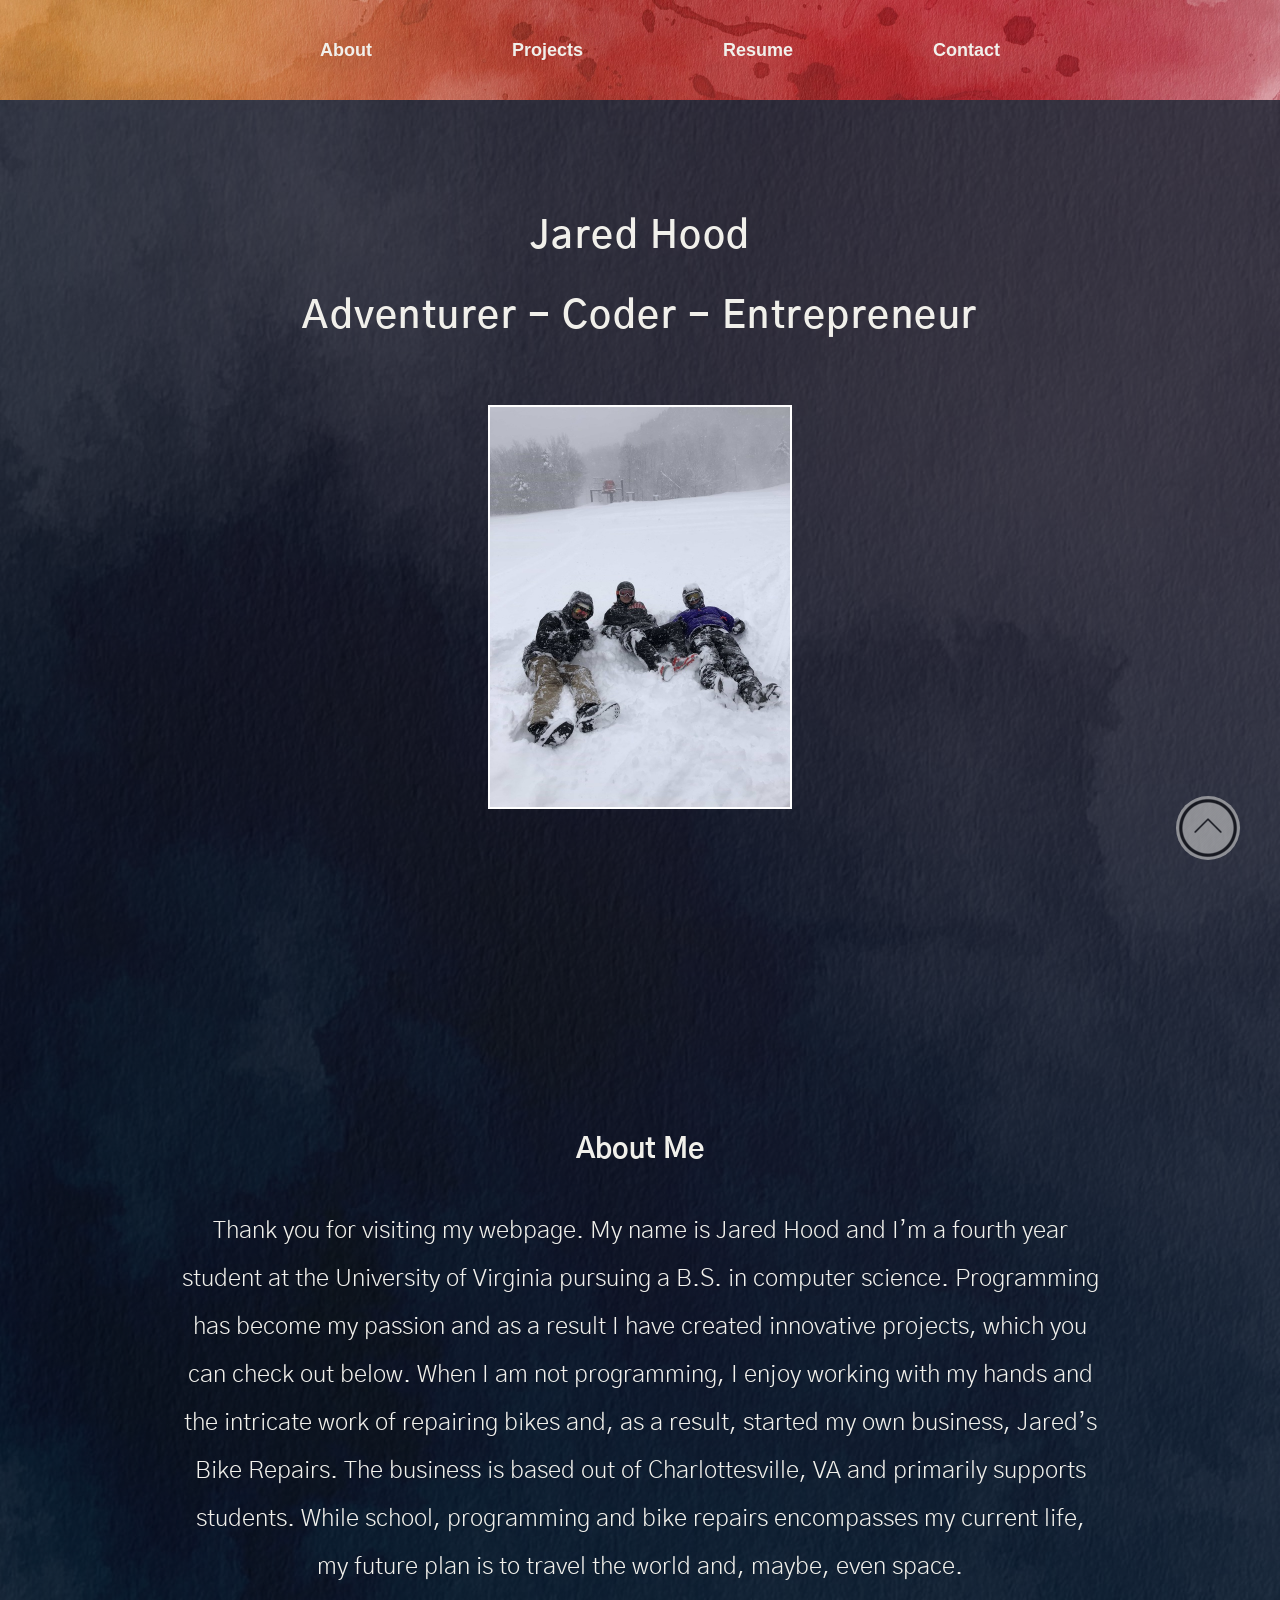
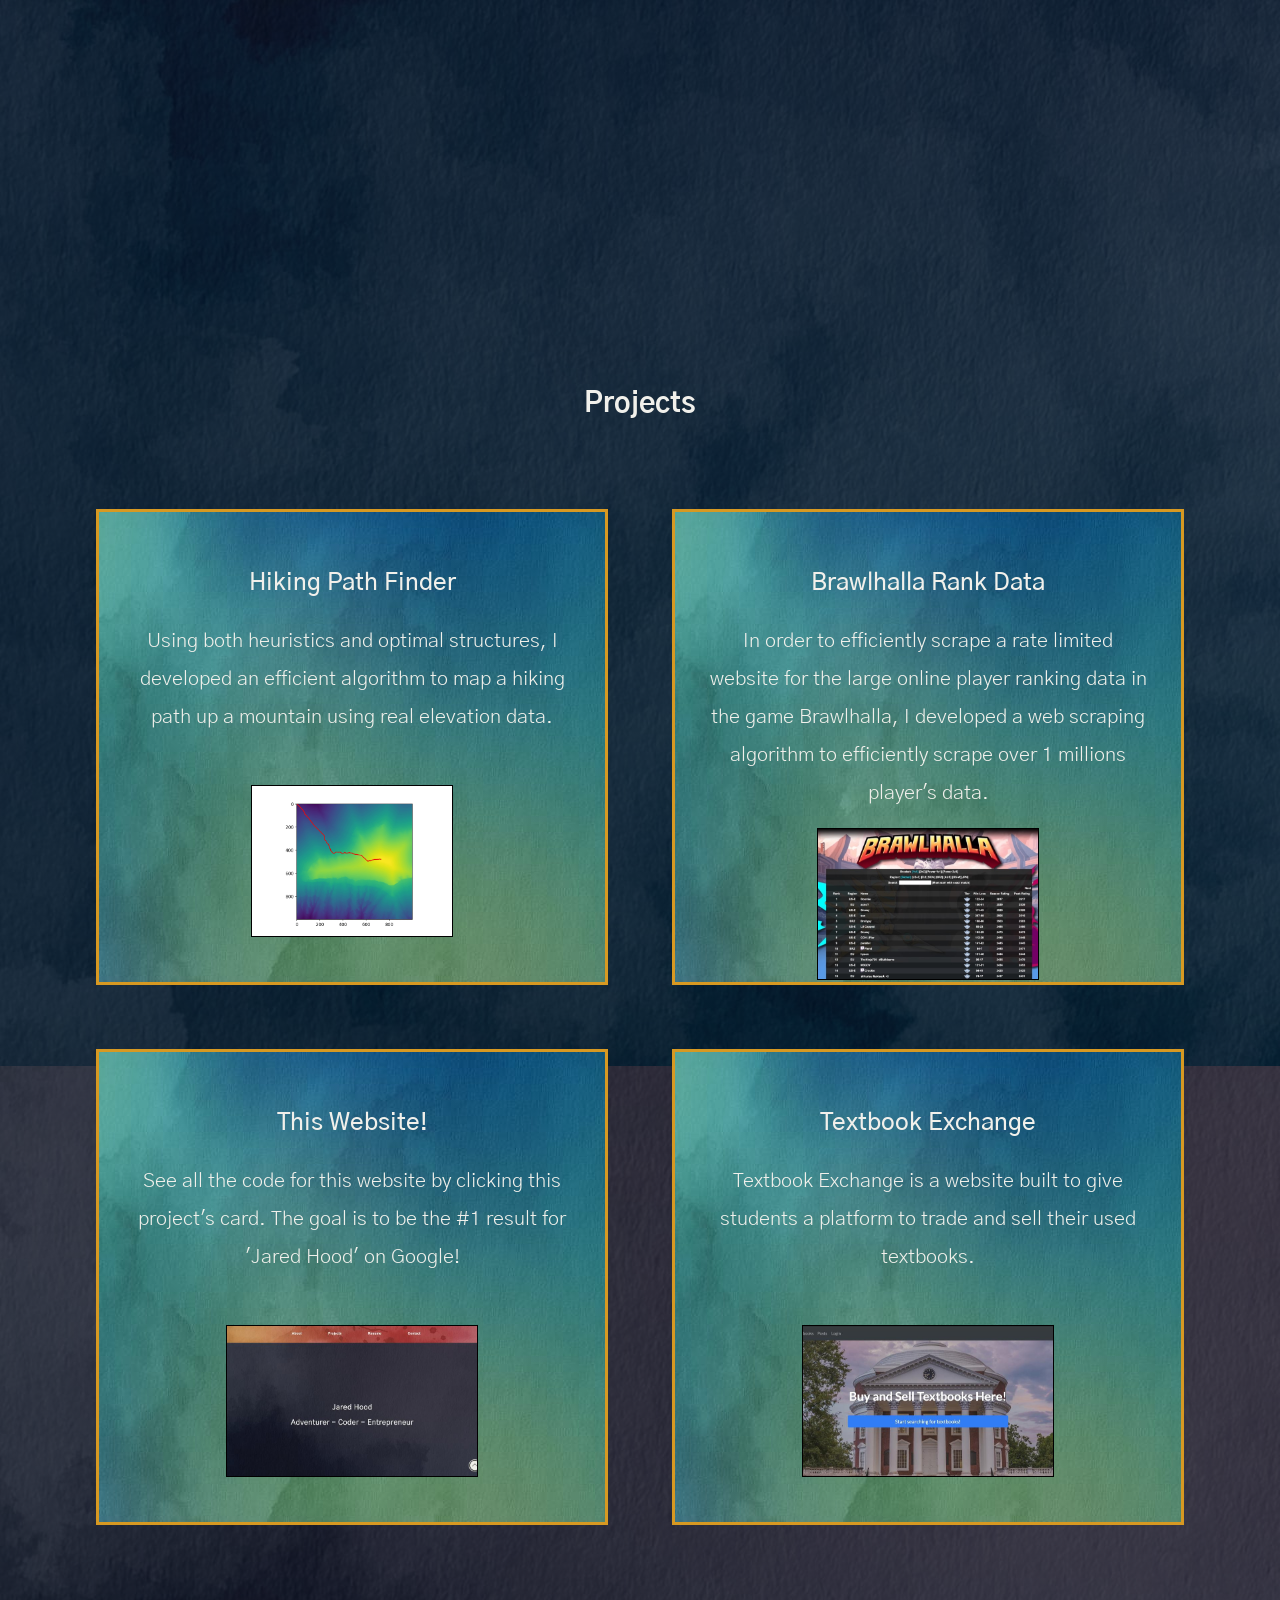
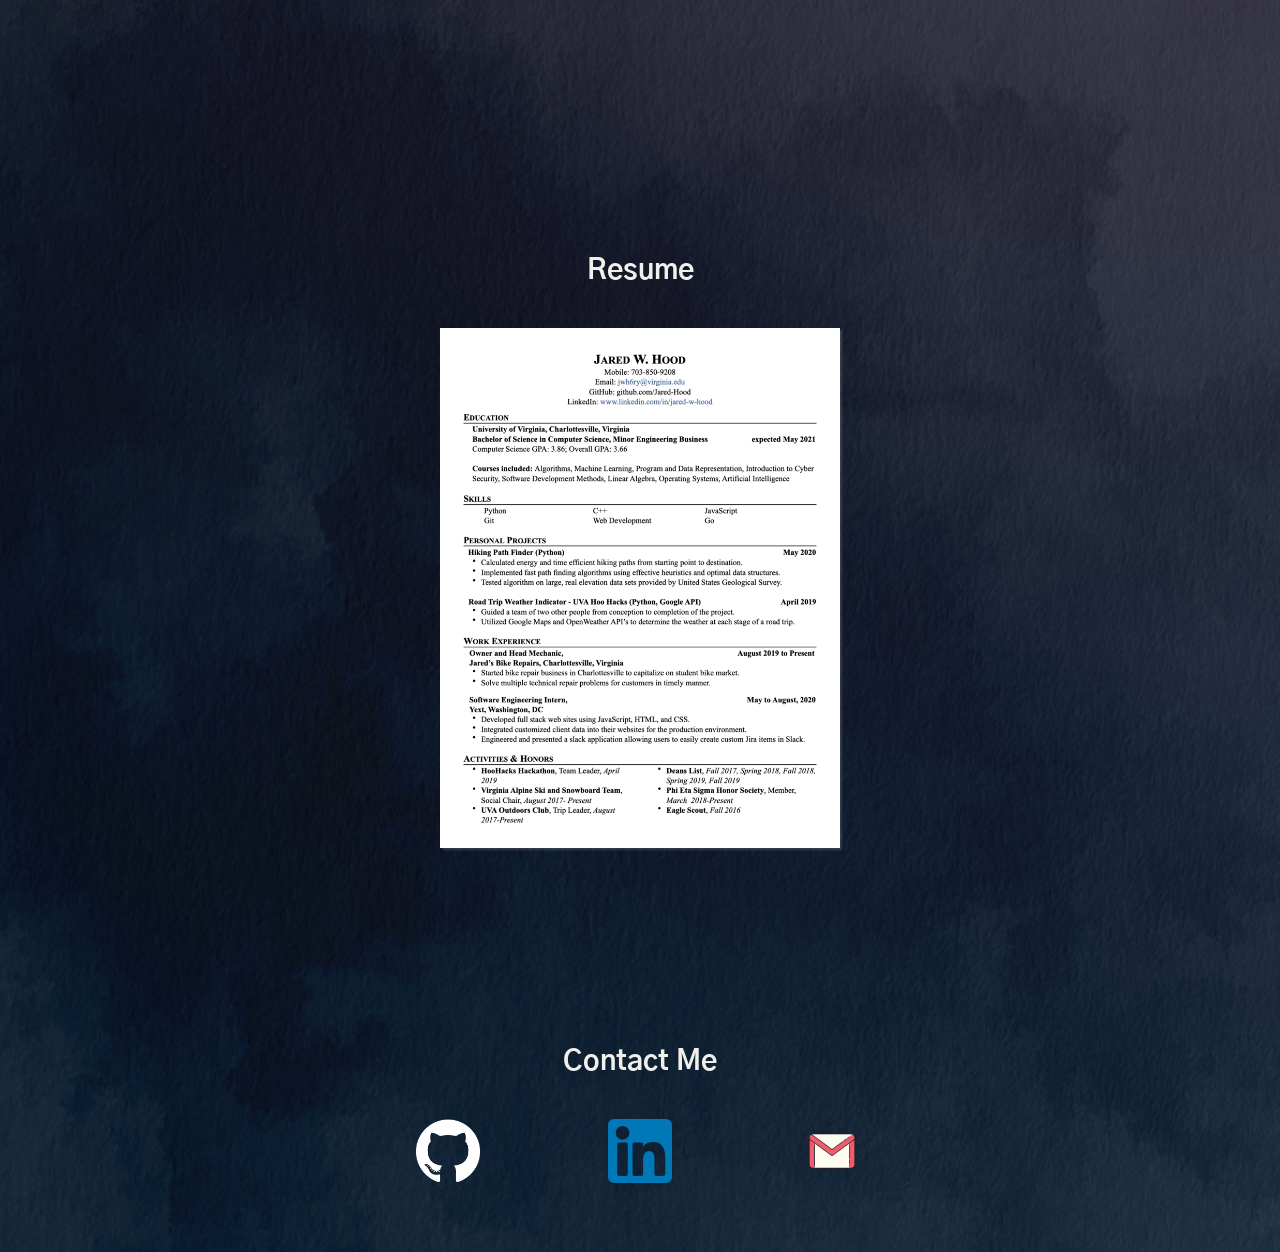
<file: index.html>
<!DOCTYPE html>
<html lang="en">
    <head>
        <meta charset="utf-8">
        <meta name="viewport" content="width=device-width, initial-scale=1.0">
        <meta name="description" content="Who is Jared Hood? He is an adventurer, a coder, and an entrepreneur. Learn more about Jared Hood on jaredhood.me!">
        
        <title>Jared Hood | Adventurer, Coder, Entrepreneur</title>
        
        <link rel="canonical" href="https://jaredhood.me/">
        <link rel="stylesheet" href="style.css">
        <link rel="stylesheet" href="https://fonts.googleapis.com/css?family=Gothic+A1&display=swap">
        
        <link rel="apple-touch-icon" sizes="180x180" href="/apple-touch-icon.png">
        <link rel="icon" type="image/png" sizes="32x32" href="/favicon-32x32.png">
        <link rel="icon" type="image/png" sizes="16x16" href="/favicon-16x16.png">
        <link rel="manifest" href="/site.webmanifest">
        <link rel="mask-icon" href="/safari-pinned-tab.svg" color="#5bbad5">
        <meta name="msapplication-TileColor" content="#da532c">
        <meta name="theme-color" content="#ffffff">

        <script type="application/ld+json">
        [{
            "@context": "http://schema.org",
            "@type": "Person",
            "name": "Jared Hood",
            "url": "https://jaredhood.me",
            "jobTitle": "Software Engineer",
            "alumniOf": "University of Virginia",
            "gender": "male",
            "image": "https://jaredhood.me/images/SundayRiver.jpeg",
            "sameAs": [
                "https://www.linkedin.com/in/jared-w-hood/",
                "https://github.com/Jared-Hood"
            ]
        },
        {
            "@context": "http://schema.org",
            "@type": "SoftwareSourceCode",
            "name": "Hiking Pathfinder",
            "keywords": "personal,opensource",
            "url": "https://github.com/Jared-Hood/Hiking_Pathfinder",
            "datePublished": "2020-08-06",
            "dateCreated": "2020-08-06",
            "creator": {
                "@type": "Person",
                "name": "Jared Hood",
                "url": "https://jaredhood.me"
            },
            "image": {
                "@type": "ImageObject",
                "url": "https://jaredhood.me/images/Logan-Euclidean-min.jpg",
                "height": 1280,
                "width": 720
            },
            "description": "<p>Hiking Pathfinder is an algorithm to find and efficient path to the top of a mountain using heuristics and optimized structures.</p>"
        },
        {
            "@context": "http://schema.org",
            "@type": "SoftwareSourceCode",
            "name": "Brawlhalla Rank Data",
            "keywords": "personal,opensource",
            "url": "https://github.com/Jared-Hood/Brawlhalla-Rank-Data",
            "datePublished": "2020-08-06",
            "dateCreated": "2020-08-06",
            "creator": {
                "@type": "Person",
                "name": "Jared Hood",
                "url": "https://jaredhood.me"
            },
            "image": {
                "@type": "ImageObject",
                "url": "https://jaredhood.me/images/Brawlhalla-optimized.jpg",
                "height": 600,
                "width": 450
            },
            "description": "<p>Brawlhalla Rank Data is a websrcaper to grab the brawlhalla rank data.</p>"
        },
        {
            "@context": "http://schema.org",
            "@type": "SoftwareSourceCode",
            "name": "Textbook Exchange",
            "keywords": "personal,opensource",
            "url": "https://github.com/Jared-Hood/Textbook-Exchange",
            "datePublished": "2020-08-09",
            "dateCreated": "2020-08-09",
            "creator": {
                "@type": "Person",
                "name": "Jared Hood",
                "url": "https://jaredhood.me"
            },
            "image": {
                "@type": "ImageObject",
                "url": "https://jaredhood.me/images/textbook-exchange.jpg",
                "height": 1280,
                "width": 720
            },
            "description": "<p>Textbook Exchange is a site for students to facilitate exchanging textbooks with each other</p>"
        },
        {
            "@context": "http://schema.org",
            "@type": "SoftwareSourceCode",
            "name": "jaredhood.me website",
            "keywords": "personal,opensource",
            "url": "https://jaredhood.me",
            "datePublished": "2020-08-09",
            "dateCreated": "2020-08-09",
            "creator": {
                "@type": "Person",
                "name": "Jared Hood",
                "url": "https://jaredhood.me"
            },
            "image": {
                "@type": "ImageObject",
                "url": "https://jaredhood.me/images/jared-hood-me.jpg",
                "height": 1280,
                "width": 720
            },
            "description": "<p>Textbook Exchange is a site for students to facilitate exchanging textbooks with each other</p>"
        }]
        </script>

    </head>
    <header class="Header">
        <div class="Header-navBar">
           <img class="Header-icon js-open-mobile-menu" src="images/icon-menu.png" alt="open mobile menu">
            <ul class="Header-navList">
                <li class="Header-navItem">
                    <button class="Header-button js-about-btn">About</a>
                </li>
                <li class="Header-navItem">
                    <button class="Header-button js-projects-btn">Projects</a>
                </li>
                <li class="Header-navItem">
                    <button class="Header-button js-resume-btn">Resume</a>
                </li>
                <li class="Header-navItem">
                    <button class="Header-button js-contact-btn">Contact</a>
                </li>
            </ul>
        </div>
        <div class="Header-mobile js-mobile-menu">
            <ul class="Header-mobileList">
                <li class="Header-navItem">
                    <a class="Header-mobileLink" href="#About">About</a>
                </li>
                <li class="Header-navItem">
                    <a class="Header-mobileLink" href="#Projects">Projects</a>
                </li>
                <li class="Header-navItem">
                    <a class="Header-mobileLink" href="#Resume">Resume</a>
                </li>
                <li class="Header-navItem">
                    <a class="Header-mobileLink" href="#Contact">Contact</a>
                </li>
            </ul>
        </div>
    </header>
    
    <body>
        <div class="ScrollTop">
            <img class="ScrollTop-icon js-scroll-top" src="images/icon-top.png" alt="scroll to top">
        </div>
        <div class="Intro">
            <h1 class="Intro-title">
                <span class="Intro-name">Jared Hood</span>
                <span class="Intro-description">Adventurer - Coder - Entrepreneur</span>
            </h1>
            <img class="Intro-picture" src="images/SundayRiver.jpeg" alt="Jared Hood skiing">
        </div>
        <div class="About" id="About">
            <h2 class="About-title">About Me</h2>
            <div class="About-description">
                Thank you for visiting my webpage. My name is Jared Hood and I’m a fourth year 
                student at the University of Virginia pursuing a B.S. in computer science. Programming 
                has become my passion and as a result I have created innovative projects, which you can 
                check out below. When I am not programming, I enjoy working with my hands and the intricate 
                work of repairing bikes and, as a result, started my own business, Jared’s Bike Repairs. The 
                business is based out of Charlottesville, VA and primarily supports students. While school, 
                programming and bike repairs encompasses my current life, my future plan is to travel the world 
                and, maybe, even space.
            </div>
        </div>
        <div class="Projects" id="Projects">
            <h2 class="Projects-title">Projects</h2>
            <div class="Projects-container">
                <div class="Projects-row">
                    <a class="Projects-link" href="https://github.com/Jared-Hood/Hiking_Pathfinder">
                        <div class="Project">
                            <h3 class="Project-title">Hiking Path Finder</h3>
                            <div class="Project-description">
                                Using both heuristics and optimal structures, I developed an efficient algorithm to map a hiking path up a mountain using real elevation data.
                            </div>
                            <div class="Project-images">
                                <img class="Project-img" src="images/Logan-Euclidean-min.jpg" alt="Path found on elevation data">
                            </div>
                        </div>
                    </a>
                    <a class="Projects-link" href="https://github.com/Jared-Hood/Brawlhalla-Rank-Data">
                        <div class="Project">
                            <h3 class="Project-title">Brawlhalla Rank Data</h3>
                            <div class="Project-description">
                                In order to efficiently scrape a rate limited website for the large online player ranking data in the game Brawlhalla, 
                                I developed a web scraping algorithm to efficiently scrape over 1 millions player's data.
                            </div>
                            <div class="Project-images">
                                <img class="Project-img" src="images/Brawlhalla-optimized.jpg" alt="Brawlhalla rank data">
                            </div>
                        </div>
                    </a>
                </div>
                <div class="Projects-row">
                    <a class="Projects-link" href="https://github.com/Jared-Hood/Jared-Hood.github.io">
                        <div class="Project">
                            <h3 class="Project-title">This Website!</h3>
                            <div class="Project-description">
                                See all the code for this website by clicking this project's card. The goal is to be the #1
                                result for 'Jared Hood' on Google!
                            </div>
                            <div class="Project-images">
                                <img class="Project-img" src="images/jared-hood-me.jpg" alt="Image of this website">
                            </div>
                        </div>
                    </a>
                    <a class="Projects-link" href="https://github.com/Jared-Hood/Textbook-Exchange">
                        <div class="Project">
                            <h3 class="Project-title">Textbook Exchange</h3>
                            <div class="Project-description">
                                Textbook Exchange is a website built to give students a platform to trade and sell their used textbooks.
                            </div>
                            <div class="Project-images">
                                <img class="Project-img" src="images/textbook-exchange.jpg" alt="Textbook exchange website homepage">
                            </div>
                        </div>
                    </a>
                </div>
            </div>
        </div>
        <div class="Resume" id="Resume">
            <h2 class="Resume-title">Resume</h2>
            <a class="Resume-link" href="images/Jared-Hood-Resume.pdf" target="_blank">
                <img class="Resume-img" src="images/Resume.png" alt="Open Jared Hood's resume">
            </a>
        </div>
    </body>

    <footer class="Footer" id="Contact">
        <h2 class="Footer-title">Contact Me</h2>
        <div class="Footer-links">
            <a class="Footer-link" href="https://github.com/Jared-Hood" target="_blank">
                <img class="Footer-icon" src="images/icon-github-min.png" alt="Go to Github profile">
            </a>
            <a class="Footer-link" href="https://www.linkedin.com/in/jared-w-hood/" target="_blank">
                <img class="Footer-icon" src="images/icon-linkedin-min.png" alt="Go to linkedin profile">
            </a>
            <a class="Footer-link" href="mailto:jwh6ry@virginia.edu" target="_blank">
                <img class="Footer-icon" src="images/icon-gmail-min.png" alt="Send email">
            </a>
        </div>
    </footer>

    <script src="js/script.js"></script>
</html>
</file>
<file: style.css>
.j-container {
  padding: 32px 50px;
}

body {
  font-family: "Gothic A1", serif;
  background-image: linear-gradient(rgba(0, 0, 0, 0.6), rgba(0, 0, 0, 0.6)), url("../images/background-blue.jpg");
  width: 100%;
  margin: 0;
}

.test {
  height: calc(100vh);
}

.ScrollTop {
  display: none;
  justify-content: flex-end;
  width: 100%;
  bottom: 20px;
}
@media (min-width: 600px) {
  .ScrollTop {
    bottom: 40px;
    display: flex;
    position: fixed;
  }
}
.ScrollTop-icon {
  background: #f1f0eb;
  border-radius: 50%;
  transition: transform 1s, opacity 1s;
  cursor: pointer;
  margin-right: 20px;
  opacity: 0.5;
}
@media (min-width: 600px) {
  .ScrollTop-icon {
    margin-right: 40px;
  }
}
.ScrollTop-icon:hover {
  transform: translate(3px, -3px);
  opacity: 1;
}

/** @define Header */
.Header {
  position: fixed;
  top: 0;
  right: 0;
  left: 0;
  width: 100%;
  z-index: 1;
  background: url("../images/background-red.jpg");
  background-size: cover;
  height: 100px;
  display: flex;
  justify-content: center;
  align-items: center;
}
@media (max-width: 599px) {
  .Header {
    height: 64px;
    display: none;
  }
}
@media (max-width: 599px) {
  .Header-navBar {
    display: flex;
    justify-content: flex-end;
    width: 100%;
    padding-right: 20px;
  }
}
.Header-navList {
  display: flex;
  align-items: center;
  justify-content: center;
  list-style: none;
}
@media (max-width: 599px) {
  .Header-navList {
    display: none;
  }
}
.Header-navItem {
  padding: 0 64px;
}
@media (max-width: 799px) and (min-width: 600px) {
  .Header-navItem {
    padding: 0 40px;
  }
}
.Header-button {
  text-decoration: none;
  font-weight: 600;
  font-size: 18px;
  color: #f1f0eb;
  color: #f1f0eb;
  -webkit-appearance: none;
  -moz-appearance: none;
  display: inline-block;
  border: none;
  background: none;
  cursor: pointer;
  transition: color 1s;
}
.Header-button:visited {
  color: #f1f0eb;
}
.Header-button:hover {
  text-decoration: underline;
}
.Header-button:hover {
  color: black;
}
.Header-button:focus {
  outline: none;
}
.Header-icon {
  height: 32px;
  width: 32px;
  color: white;
}
@media (min-width: 600px) {
  .Header-icon {
    display: none;
  }
}
.Header-mobile {
  display: none;
}
.Header-mobile.is-open {
  display: flex;
  position: absolute;
  top: 0;
  bottom: 0;
  left: 0;
  right: 0;
  height: 100vh;
  width: 100vw;
}
.Header-mobileList {
  list-style: none;
  display: flex;
  flex-direction: column;
  justify-content: space-evenly;
}
.Header-mobileLink {
  text-decoration: none;
  font-weight: 600;
  font-size: 18px;
  color: #f1f0eb;
  color: #f1f0eb;
  font-size: 30px;
}
.Header-mobileLink:visited {
  color: #f1f0eb;
}
.Header-mobileLink:hover {
  text-decoration: underline;
}

.Intro {
  padding: 16px;
  height: 100vh;
  display: flex;
  justify-content: center;
  flex-direction: column;
  align-items: center;
}
@media (max-width: 599px) {
  .Intro {
    background: url("../images/background-intro-mobile.jpg");
    background-size: cover;
    background-position: right bottom;
  }
}
.Intro-title {
  font-weight: 600;
  font-size: 38px;
  letter-spacing: 1.5px;
  color: #f1f0eb;
  display: flex;
  flex-direction: column;
  align-items: center;
  text-align: center;
}
@media (min-width: 600px) {
  .Intro-title {
    padding: 64px;
    margin-bottom: 0px;
  }
}
.Intro-name {
  padding-bottom: 32px;
}
@media (max-width: 599px) {
  .Intro-description {
    text-align: center;
  }
}
.Intro-picture {
  display: none;
  height: 400px;
  width: 300px;
  border: 2px solid white;
}
@media (min-width: 600px) {
  .Intro-picture {
    display: block;
  }
}

.About {
  display: flex;
  flex-direction: column;
  align-items: center;
  justify-content: center;
  box-sizing: border-box;
  padding: 0 16px;
  margin-bottom: 32px;
  width: 100%;
}
@media (min-width: 600px) {
  .About {
    padding: 0 64px;
    padding-bottom: 64px;
    height: calc(100vh);
  }
}
.About-title {
  font-weight: 700;
  color: #f1f0eb;
  font-size: 28px;
  padding-bottom: 16px;
}
.About-description {
  font-weight: 300;
  font-size: 20px;
  line-height: 38px;
  color: #f1f0eb;
  text-align: left;
  width: 100%;
}
@media (min-width: 600px) {
  .About-description {
    font-size: 24px;
    line-height: 48px;
  }
}
@media (min-width: 600px) {
  .About-description {
    text-align: center;
    width: 80%;
  }
}

.Projects {
  display: flex;
  justify-content: center;
  align-items: center;
  flex-direction: column;
  box-sizing: border-box;
  margin-bottom: 32px;
  padding: 0 16px;
  width: 100%;
}
@media (min-width: 600px) {
  .Projects {
    padding: 100px 64px;
    height: calc(max(auto, 100vh));
  }
}
.Projects-title {
  font-weight: 700;
  color: #f1f0eb;
  font-size: 28px;
  padding-bottom: 32px;
}
.Projects-row {
  display: flex;
  justify-content: space-between;
  padding: 32px 0;
}
@media (max-width: 599px) {
  .Projects-row {
    flex-direction: column;
    padding: 0;
  }
}
@media (max-width: 799px) and (min-width: 600px) {
  .Projects-row {
    flex-direction: column;
  }
}
.Projects-link {
  text-decoration: none;
  margin: 0 32px;
}
@media (max-width: 599px) {
  .Projects-link {
    margin: 8px 0;
  }
}
@media (max-width: 799px) and (min-width: 600px) {
  .Projects-link {
    margin: 16px 0;
  }
}

.Resume {
  display: flex;
  justify-content: center;
  flex-direction: column;
  align-items: center;
  padding-bottom: 64px;
  box-sizing: border-box;
  padding: 0 16px;
  margin-bottom: 32px;
  width: 100%;
}
@media (min-width: 600px) {
  .Resume {
    padding: 64px 64px;
    height: 100vh;
  }
}
.Resume-link {
  display: flex;
  justify-content: center;
}
.Resume-img {
  box-shadow: 2px 2px 2px rgba(255, 255, 255, 0.15);
  transition: box-shadow 0.5s, transform 0.5s;
  box-sizing: border-box;
  width: 400px;
  height: 520px;
}
@media (max-width: 599px) {
  .Resume-img {
    width: 100%;
    height: 420px;
  }
}
.Resume-img:hover {
  box-shadow: 8px 8px 4px rgba(255, 255, 255, 0.2);
  transform: scale(1.05);
}
.Resume-title {
  font-weight: 700;
  color: #f1f0eb;
  font-size: 28px;
  padding-bottom: 16px;
}

.Footer {
  display: flex;
  justify-content: center;
  align-items: center;
  flex-direction: column;
  padding-bottom: 64px;
}
.Footer-title {
  font-weight: 700;
  color: #f1f0eb;
  font-size: 28px;
  padding-bottom: 16px;
}
.Footer-links {
  display: flex;
  align-items: center;
  justify-content: center;
}
@media (max-width: 599px) {
  .Footer-links {
    flex-direction: column;
    align-items: flex-start;
  }
}
.Footer-link {
  margin: 0 64px;
  z-index: 5;
}
@media (max-width: 599px) {
  .Footer-link {
    margin: 16px 0;
  }
}
.Footer-icon {
  height: 64px;
  width: 64px;
}

.Project {
  display: flex;
  justify-content: flex-start;
  flex-direction: column;
  align-items: center;
  border: 3px solid #D79922;
  padding: 32px;
  background-image: linear-gradient(rgba(0, 0, 0, 0.15), rgba(0, 0, 0, 0.15)), url("../images/background-project.jpg");
  transition: box-shadow 0.5s, transform 0.5s;
  width: calc((100vw / 2) - 128px);
  height: 476px;
  box-sizing: border-box;
}
.Project:hover {
  box-shadow: 8px 8px 4px rgba(255, 255, 255, 0.2);
  transform: scale(1.01);
}
@media (max-width: 599px) {
  .Project {
    padding: 12px 24px;
    width: 100%;
    height: auto;
  }
}
@media (max-width: 799px) and (min-width: 600px) {
  .Project {
    padding: 32px;
    width: 100%;
  }
}
.Project-title {
  font-weight: 500;
  color: #f1f0eb;
  font-size: 24px;
  text-align: center;
}
.Project-description {
  font-weight: 300;
  font-size: 20px;
  line-height: 38px;
  color: #f1f0eb;
  text-align: center;
  padding-bottom: 16px;
}
@media (max-width: 599px) {
  .Project-description {
    text-align: left;
  }
}
.Project-images {
  margin-top: auto;
}
.Project-img {
  height: 150px;
  max-width: 250px;
  object-fit: cover;
  border: 1px solid black;
  margin-top: auto;
  margin-bottom: 8px;
}

/*# sourceMappingURL=style.css.map */
</file>
